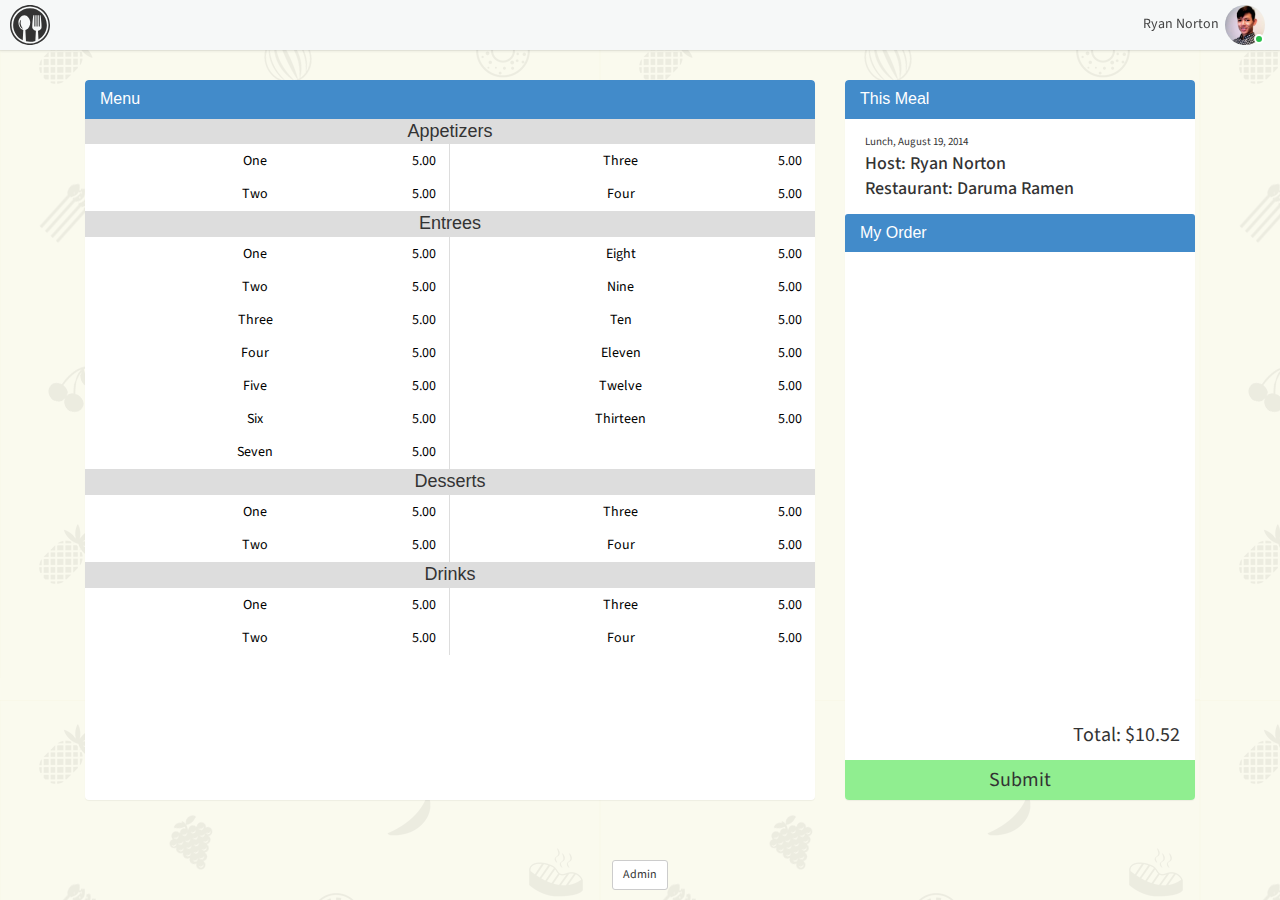
<file: templates/meal.html>
<!DOCTYPE html>
<html lang="en">
<head>
	<meta charset="utf-8">
    <meta http-equiv="X-UA-Compatible" content="IE=edge">
	<meta name="viewport" content="width=device-width, initial-scale=1" />
	<title>SingleOrder</title>
	
    <!-- Styles -->
	<link rel="stylesheet" href="/static/css/bootstrap/bootstrap.min.css">
    <link rel="stylesheet" href="/static/css/compiled/main.css" type="text/css" media="screen" />

    <!-- Fonts -->
    <link href='http://fonts.googleapis.com/css?family=Source+Sans+Pro' rel='stylesheet' type='text/css'>                  

</head>
<body>

	<nav class="navbar navbar-default navbar-fixed-top" role="navigation">
	  <div class="container-fluid">
	    <!-- Brand and toggle get grouped for better mobile display -->
	    <div class="navbar-header">
	      <button type="button" class="navbar-toggle" data-toggle="collapse" data-target="#bs-example-navbar-collapse-1">
	        <span class="sr-only">Toggle navigation</span>
	        <span class="icon-bar"></span>
	        <span class="icon-bar"></span>
	        <span class="icon-bar"></span>
	      </button>
	      <a class="navbar-brand" href="/">
	    	<img src="/static/img/plate.svg" class="homeicon">
	      </a>
	    </div>

	    <!-- Collect the nav links, forms, and other content for toggling -->
	    <div class="collapse navbar-collapse" id="bs-example-navbar-collapse-1">
	      <div class="nav navbar-nav navbar-right">
	      	<div class="user-nav center-block">
	      		<span>Ryan Norton</span>
	      		<span class="helper"></span>
	      		<img src="/static/img/profilepic.jpg">
	      		<i class="profile-pic-status"></i>
	      	</div>
	      </div>
	    </div><!-- /.navbar-collapse -->
	  </div><!-- /.container-fluid -->
	</nav>

	<div id="main">
		<div class="container">
			<div class="col-md-8">		
				<div class="orders-detailed hidden">	
					<div class="panel panel-primary">
						<div class="panel-heading">
							<h3 class="panel-title">Orders</h3>
						</div>
						<table class="table">
							<tbody>
								<tr class="paid">
									<td class="person">
										<img src="../static/img/profilepic.jpg">
									</td>
									<td>
										#3 Combo (heavy sauce), Small Coke, Regular Fries
									</td>
									<td class="price">$5.95</td>
									<td><i class="payment-status"></i></td>
								</tr>	
								<tr class="paid">
									<td class="person">
										<img src="../static/img/profilepic.jpg">
									</td>
									<td>
										Cheeseburger (no pickles), Large Sprite
									</td>
									<td class="price">$4.72</td>
									<td><i class="payment-status"></i></td>
								</tr>
								<tr class="paid">
									<td class="person">
										<img src="../static/img/profilepic.jpg">
									</td>
									<td>
										Turkey Club Sandwich, Medium Coke
									</td>
									<td class="price">$6.35</td>
									<td><i class="payment-status"></i></td>
								</tr>
								<tr class="unpaid">
									<td class="person">
										<img src="../static/img/profilepic.jpg">
									</td>
									<td>
										Chicken Sandwich, Medium Fries, Small Diet Pepsi
									</td>
									<td class="price">$8.37</td>
									<td><i class="payment-status"></i></td>
								</tr>
								<tr class="paid">
									<td class="person">
										<img src="../static/img/profilepic.jpg">
									</td>
									<td>
										Spaghetti with Meatballs, (2)Garlic Bread, Flan, Caprese Salad, Large Sweet Tea
									</td>
									<td class="price">$12.92</td>
									<td><i class="payment-status"></i></td>
								</tr>
								<tr class="unpaid">
									<td class="person">
										<img src="../static/img/profilepic.jpg">
									</td>
									<td>
										#6 Combo, Small Sprite, Small Fries
									</td>
									<td class="price">$3.95</td>
									<td><i class="payment-status"></i></td>
								</tr>
								<tr class="unpaid">
									<td class="person">
										<img src="../static/img/profilepic.jpg">
									</td>
									<td>
										Chicken Picatta, Medium Coke
									</td>
									<td class="price">$11.98</td>
									<td><i class="payment-status"></i></td>
								</tr>
								<tr><td></td><td></td><td><td></td></td></tr>			
							</tbody>
						</table>				
					</div>
				</div>	
				<div class="menu">
					<div class="panel panel-primary">
						<div class="panel-heading">
							<h3 class="panel-title">Menu</h3>
						</div>
						<div class="menu-section">
							<div class="menu-section-heading">
								<h4>Appetizers</h4>
							</div>
							<div class="menu-section-items menu-section-items-left btn-group-vertical">
								<button type="button" class="btn">One<span>5.00</span></button>
								<button type="button" class="btn">Two<span>5.00</span></button>
							</div>	
							<div class="menu-section-items btn-group-vertical">
								<button type="button" class="btn">Three<span>5.00</span></button>
								<button type="button" class="btn">Four<span>5.00</span></button>
							</div>
						</div>
						<div class="menu-section">	
							<div class="menu-section-heading">
								<h4>Entrees</h4>
							</div>
							<div class="menu-section-items menu-section-items-left btn-group-vertical">
								<button type="button" class="btn">One<span>5.00</span></button>
								<button type="button" class="btn">Two<span>5.00</span></button>
								<button type="button" class="btn">Three<span>5.00</span></button>
								<button type="button" class="btn">Four<span>5.00</span></button>
								<button type="button" class="btn">Five<span>5.00</span></button>
								<button type="button" class="btn">Six<span>5.00</span></button>	
								<button type="button" class="btn">Seven<span>5.00</span></button>	
							</div>	
							<div class="menu-section-items btn-group-vertical">
								<button type="button" class="btn">Eight<span>5.00</span></button>
								<button type="button" class="btn">Nine<span>5.00</span></button>
								<button type="button" class="btn">Ten<span>5.00</span></button>
								<button type="button" class="btn">Eleven<span>5.00</span></button>
								<button type="button" class="btn">Twelve<span>5.00</span></button>
								<button type="button" class="btn">Thirteen<span>5.00</span></button>
							</div>
						</div>
						<div class="menu-section">
							<div class="menu-section-heading">
								<h4>Desserts</h4>
							</div>
							<div class="menu-section-items menu-section-items-left btn-group-vertical">
								<button type="button" class="btn">One<span>5.00</span></button>
								<button type="button" class="btn">Two<span>5.00</span></button>
							</div>	
							<div class="menu-section-items btn-group-vertical">
								<button type="button" class="btn">Three<span>5.00</span></button>
								<button type="button" class="btn">Four<span>5.00</span></button>
							</div>
						</div>
						<div class="menu-section">
							<div class="menu-section-heading">
								<h4>Drinks</h4>
							</div>
							<div class="menu-section-items menu-section-items-left btn-group-vertical">
								<button type="button" class="btn">One<span>5.00<span></button>
								<button type="button" class="btn">Two<span>5.00<span></button>
							</div>	
							<div class="menu-section-items btn-group-vertical">
								<button type="button" class="btn">Three<span>5.00<span></button>
								<button type="button" class="btn">Four<span>5.00<span></button>
							</div>
						</div>																																
					</div>
				</div>
			</div>
			<div class="col-md-4">
				<div class="myorder">
					<div class="panel panel-primary">
						<div class="panel-heading">
							<h3 class="panel-title">This Meal</h3>
						</div>
						<div class="meal-info">
							<p>Lunch, August 19, 2014</p>
							<h4>Host: Ryan Norton</h4>
							<h4>Restaurant: Daruma Ramen</h4>	
						</div>						
						<div class="panel-heading">
							<h3 class="panel-title">My Order</h3>
						</div>	
						<ul>
						</ul>
						<div class="myorder-total">
							Total: $10.52
						</div>
						<div class="myorder-buttons">
							<button type="button" class="btn btn-default hidden pay-button">Pay</button>
							<button type="button" class="btn btn-default button-left hidden edit-button">Edit</button>
							<button type="button" class="btn btn-default menu-button">Submit</button>
						</div>
					</div>
				</div>
			</div>
		</div>
	</div>

	<div id="footer">
		<a href="/admin">
			<div class="btn-group">
				<button class="btn btn-default btn-sm" type="button">
					Admin
				</button>
			</div>
		</a>
	</div>

    <!-- Scripts -->
    <script src="/static/js/jquery-1.11.1.min.js" type="text/javascript"></script>
    <script src="/static/js/bootstrap.min.js" type="text/javascript"></script>
    <script src="/static/js/main.js" type="text/javascript"></script>
</body>
</html>
</file>
<file: static/css/compiled/main.css>
body {
  background-image: url("../../../static/img/restaurant.png");
  font-family: "Source Sans Pro","Helvetica Neue",Helvetica,Arial,sans-serif; }

.navbar {
  border-bottom: 0px solid purple;
  background-color: #f6f8f8;
  box-shadow: 0 2px 2px rgba(0, 0, 0, 0.05), 0 1px 0 rgba(0, 0, 0, 0.05); }
  .navbar a.navbar-brand {
    padding: 5px 10px; }
  .navbar img.homeicon {
    height: 40px; }
  .navbar .user-nav {
    height: 50px;
    padding: 0 15px; }
    .navbar .user-nav span {
      font-size: 14px;
      color: #444; }
    .navbar .user-nav .helper {
      height: 100%;
      display: inline-block;
      vertical-align: middle; }
    .navbar .user-nav img {
      height: 40px;
      border-radius: 100%;
      vertical-align: middle; }
    .navbar .user-nav .profile-pic-status {
      background-color: #27c24c;
      position: absolute;
      border: 2px solid white;
      border-radius: 100%;
      width: 10px;
      height: 10px;
      bottom: 6px;
      right: 16px; }
    .navbar .user-nav:hover {
      background-color: #eee; }

#main-home {
  padding-top: 20px;
  position: relative;
  width: 500px;
  margin: 60px auto 0; }
  #main-home .title {
    text-align: center; }
    #main-home .title h1 {
      font-size: 80px; }
    #main-home .title p {
      color: #555;
      position: absolute;
      top: 113px;
      right: 35px;
      font-size: 23px; }
  #main-home .meal-form {
    margin-top: 90px;
    text-align: center; }
    #main-home .meal-form h2 {
      font-family: "Source Sans Pro","Helvetica Neue",Helvetica,Arial,sans-serif; }
    #main-home .meal-form form input, #main-home .meal-form form button {
      height: 40px;
      background-color: white;
      border: 1px solid #ddd;
      outline: none; }
      #main-home .meal-form form input.error, #main-home .meal-form form button.error {
        background-color: #f2dede;
        color: #a94442; }
    #main-home .meal-form form .inputbox {
      border-radius: 20px 0 0 20px;
      width: 300px;
      padding: 0;
      font-size: 22px;
      color: orange;
      text-indent: 18px;
      border-right: none; }
    #main-home .meal-form form button {
      color: green;
      border-radius: 0 20px 20px 0;
      margin: 0 0 0 -5px;
      margin-top: -8px;
      background-color: lightgreen;
      font-size: 20px;
      border-left: none; }
  #main-home .or {
    text-align: center;
    color: #ccc;
    font-size: 20px;
    margin: 15px 0 -70px 0;
    font-family: "Source Sans Pro","Helvetica Neue",Helvetica,Arial,sans-serif; }

#main {
  padding-top: 20px;
  margin-top: 60px;
  position: relative; }
  #main .panel {
    border: none;
    height: 80vh;
    overflow: scroll;
    background-color: #fff; }
  #main .menu .menu-section {
    clear: both; }
    #main .menu .menu-section .menu-section-heading {
      background-color: #ddd;
      padding: 3px 0;
      text-align: center; }
      #main .menu .menu-section .menu-section-heading h4 {
        margin: 0; }
    #main .menu .menu-section .menu-section-items {
      width: 50%;
      float: left; }
      #main .menu .menu-section .menu-section-items button {
        border-radius: 0;
        background-color: white; }
        #main .menu .menu-section .menu-section-items button span {
          float: right; }
        #main .menu .menu-section .menu-section-items button:hover {
          background-color: #f6f6f6; }
    #main .menu .menu-section .menu-section-items-left {
      border-right: 1px solid #ddd; }
  #main .orders-detailed table tbody tr td {
    position: relative;
    vertical-align: middle; }
  #main .orders-detailed table tbody tr .person {
    padding: 5px 8px; }
    #main .orders-detailed table tbody tr .person img {
      height: 40px;
      border-radius: 100%; }
  #main .orders-detailed table tbody tr i {
    position: absolute;
    background-color: #27c24c;
    border-radius: 100%;
    width: 10px;
    height: 10px;
    right: 15px;
    top: 21px; }
  #main .orders-detailed table tbody tr.unpaid i {
    background: red; }
  #main .orders-detailed table tbody tr .price {
    text-align: right;
    padding-right: 20px; }
  #main .myorder .panel {
    border: none;
    overflow: hidden;
    position: relative;
    height: 80vh; }
    #main .myorder .panel .meal-info {
      padding: 10px 20px; }
      #main .myorder .panel .meal-info h4, #main .myorder .panel .meal-info p {
        font-family: "Source Sans Pro","Helvetica Neue",Helvetica,Arial,sans-serif;
        margin: 5px 0; }
      #main .myorder .panel .meal-info p {
        font-size: 11px;
        margin-bottom: 0; }
    #main .myorder .panel ul {
      padding-left: 18px;
      padding-right: 10px;
      margin-top: 20px; }
      #main .myorder .panel ul li {
        margin: 0 0 0 17px;
        width: 100%;
        padding-right: 30px;
        list-style: none;
        min-height: 26px; }
        #main .myorder .panel ul li span {
          float: right; }
        #main .myorder .panel ul li img {
          height: 20px;
          cursor: pointer;
          margin-bottom: 3px;
          margin-left: -23px;
          margin-right: -1px; }
    #main .myorder .panel .myorder-total {
      position: absolute;
      bottom: 50px;
      right: 15px;
      font-size: 20px; }
    #main .myorder .panel .myorder-buttons {
      height: 40px;
      width: 100%;
      position: absolute;
      bottom: 0; }
      #main .myorder .panel .myorder-buttons button {
        outline: none;
        font-size: 20px;
        height: 100%;
        background-color: lightgreen;
        float: right;
        border: none;
        width: 50%;
        border-radius: 0; }
        #main .myorder .panel .myorder-buttons button.button-left {
          background-color: #92bce0; }
        #main .myorder .panel .myorder-buttons button.menu-button {
          width: 100%;
          background-color: lightgreen; }

#footer {
  position: absolute;
  bottom: 0;
  text-align: center;
  width: 100%;
  margin: 10px 0; }
</file>
